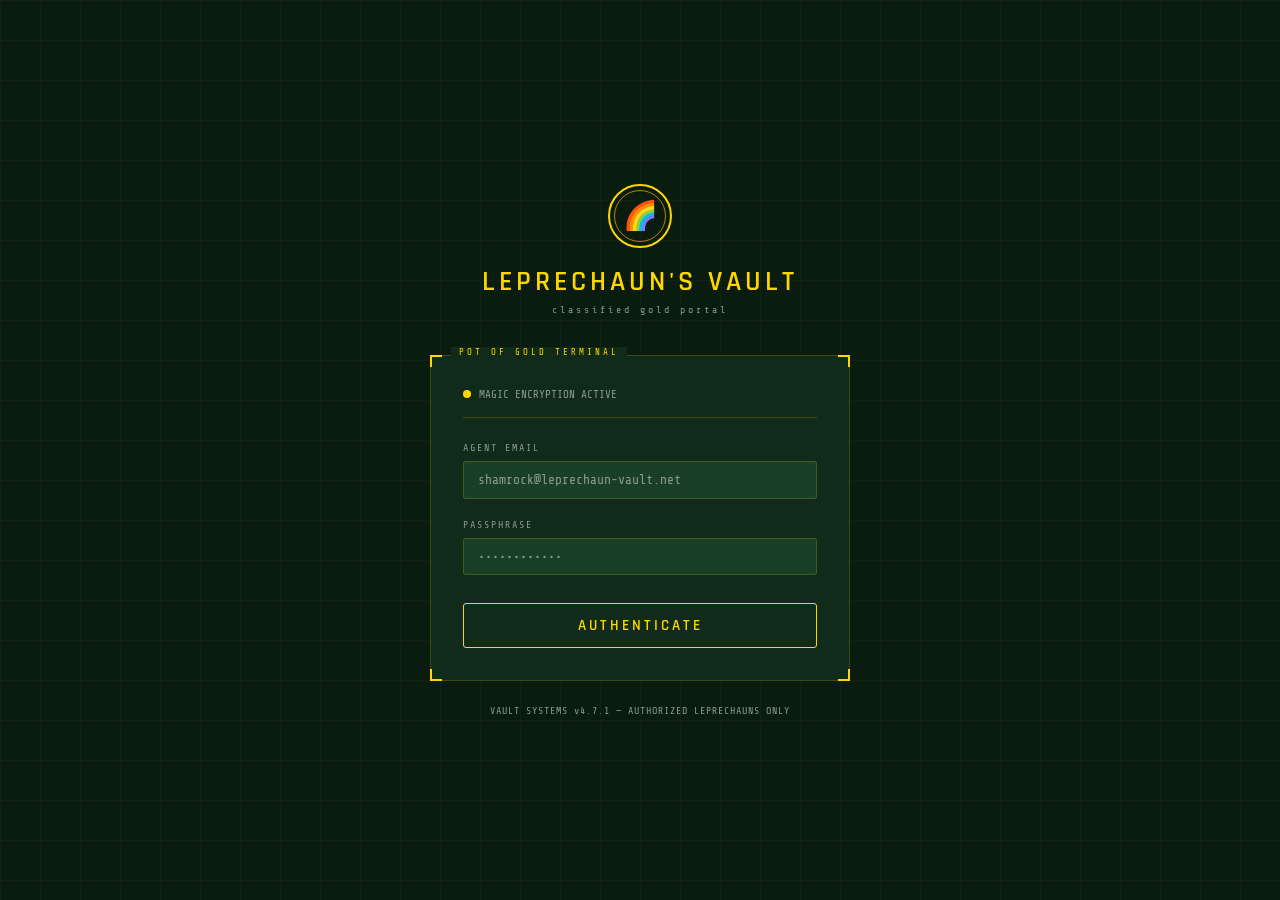
<file: Web Exploitation/leprechauns-vault/templates/index.html>
<!DOCTYPE html>
<html lang="en">
<head>
<meta charset="UTF-8">
<meta name="viewport" content="width=device-width, initial-scale=1.0">
<title>Leprechaun's Vault — Secure Access</title>
<link rel="preconnect" href="https://fonts.googleapis.com">
<link href="https://fonts.googleapis.com/css2?family=Rajdhani:wght@400;500;600&family=Share+Tech+Mono&display=swap" rel="stylesheet">
<style>
  :root {
    --gold: #FFD700;
    --gold-dim: #B8860B;
    --bg: #0A1C10; /* Dark green */
    --surface: #102B19;
    --surface2: #194026;
    --border: rgba(255,215,0,0.18);
    --border2: rgba(255,215,0,0.35);
    --text: #d4cfc4;
    --text-dim: #8B9B91;
  }
  *, *::before, *::after { box-sizing: border-box; margin: 0; padding: 0; }
  body {
    background: var(--bg);
    color: var(--text);
    font-family: 'Share Tech Mono', monospace;
    min-height: 100vh;
    display: flex;
    flex-direction: column;
    align-items: center;
    justify-content: center;
    overflow: hidden;
  }
  /* grid overlay */
  body::before {
    content: '';
    position: fixed; inset: 0;
    background-image:
      linear-gradient(rgba(255,215,0,0.03) 1px, transparent 1px),
      linear-gradient(90deg, rgba(255,215,0,0.03) 1px, transparent 1px);
    background-size: 40px 40px;
    pointer-events: none;
  }
  .container {
    width: 420px;
    position: relative;
    z-index: 1;
  }
  .logo-area {
    text-align: center;
    margin-bottom: 2.5rem;
  }
  .vault-icon {
    width: 64px; height: 64px;
    border: 2px solid var(--gold);
    border-radius: 50%;
    display: inline-flex; align-items: center; justify-content: center;
    margin-bottom: 1rem;
    position: relative;
    font-size: 28px;
  }
  .vault-icon::before {
    content: '';
    position: absolute;
    inset: 4px;
    border: 1px solid var(--gold-dim);
    border-radius: 50%;
  }
  .logo-text {
    font-family: 'Rajdhani', sans-serif;
    font-size: 28px;
    font-weight: 600;
    letter-spacing: 4px;
    color: var(--gold);
    text-transform: uppercase;
  }
  .logo-sub {
    font-size: 10px;
    letter-spacing: 3px;
    color: var(--text-dim);
    margin-top: 4px;
  }
  .card {
    background: var(--surface);
    border: 1px solid var(--border);
    border-radius: 6px;
    padding: 2rem;
    position: relative;
  }
  .card::before {
    content: 'POT OF GOLD TERMINAL';
    position: absolute;
    top: -9px; left: 20px;
    font-size: 9px;
    letter-spacing: 3px;
    color: var(--gold);
    background: var(--surface);
    padding: 0 8px;
  }
  .status-bar {
    display: flex;
    align-items: center;
    gap: 8px;
    margin-bottom: 1.5rem;
    padding-bottom: 1rem;
    border-bottom: 1px solid var(--border);
  }
  .status-dot {
    width: 8px; height: 8px;
    border-radius: 50%;
    background: var(--gold);
    animation: pulse 2s infinite;
  }
  @keyframes pulse {
    0%, 100% { opacity: 1; }
    50% { opacity: 0.3; }
  }
  .status-text { font-size: 11px; color: var(--text-dim); }
  .field { margin-bottom: 1.25rem; }
  label {
    display: block;
    font-size: 10px;
    letter-spacing: 2px;
    color: var(--text-dim);
    margin-bottom: .5rem;
    text-transform: uppercase;
  }
  input {
    width: 100%;
    background: var(--surface2);
    border: 1px solid var(--border);
    border-radius: 3px;
    padding: .65rem .85rem;
    color: var(--text);
    font-family: 'Share Tech Mono', monospace;
    font-size: 13px;
    outline: none;
    transition: border-color .2s;
  }
  input:focus { border-color: var(--border2); }
  input::placeholder { color: var(--text-dim); }
  .btn {
    width: 100%;
    background: transparent;
    border: 1px solid var(--gold);
    border-radius: 3px;
    padding: .75rem;
    color: var(--gold);
    font-family: 'Rajdhani', sans-serif;
    font-size: 15px;
    font-weight: 600;
    letter-spacing: 3px;
    text-transform: uppercase;
    cursor: pointer;
    transition: background .2s, color .2s;
    margin-top: .5rem;
  }
  .btn:hover { background: var(--gold); color: #000; }
  .error-msg {
    display: none;
    background: rgba(200,50,50,0.1);
    border: 1px solid rgba(200,50,50,0.3);
    border-radius: 3px;
    padding: .6rem .85rem;
    font-size: 12px;
    color: #e07070;
    margin-top: 1rem;
    text-align: center;
  }
  .corner {
    position: absolute;
    width: 12px; height: 12px;
  }
  .corner.tl { top: -1px; left: -1px; border-top: 2px solid var(--gold); border-left: 2px solid var(--gold); }
  .corner.tr { top: -1px; right: -1px; border-top: 2px solid var(--gold); border-right: 2px solid var(--gold); }
  .corner.bl { bottom: -1px; left: -1px; border-bottom: 2px solid var(--gold); border-left: 2px solid var(--gold); }
  .corner.br { bottom: -1px; right: -1px; border-bottom: 2px solid var(--gold); border-right: 2px solid var(--gold); }
  .footer-note {
    text-align: center;
    font-size: 10px;
    color: var(--text-dim);
    margin-top: 1.5rem;
    letter-spacing: 1px;
  }
</style>

<!-- // TODO: remove before launch
     // {{ hint }}
     // encoding: base64 -->

</head>
<body>

<div class="container">
  <div class="logo-area">
    <div class="vault-icon">
      🌈
    </div>
    <div class="logo-text">Leprechaun's Vault</div>
    <div class="logo-sub">classified gold portal</div>
  </div>

  <div class="card">
    <div class="corner tl"></div>
    <div class="corner tr"></div>
    <div class="corner bl"></div>
    <div class="corner br"></div>

    <div class="status-bar">
      <div class="status-dot"></div>
      <span class="status-text">MAGIC ENCRYPTION ACTIVE</span>
    </div>

    <form id="loginForm">
      <div class="field">
        <label>Agent Email</label>
        <input type="email" id="email" placeholder="shamrock@leprechaun-vault.net" autocomplete="off" />
      </div>
      <div class="field">
        <label>Passphrase</label>
        <input type="password" id="password" placeholder="••••••••••••" />
      </div>
      <button type="submit" class="btn">Authenticate</button>
      <div class="error-msg" id="errorMsg">ACCESS DENIED — invalid credentials</div>
    </form>
  </div>

  <div class="footer-note">VAULT SYSTEMS v4.7.1 — AUTHORIZED LEPRECHAUNS ONLY</div>
</div>

<script>
  document.getElementById('loginForm').addEventListener('submit', function(e) {
    e.preventDefault();
    document.getElementById('errorMsg').style.display = 'none';

    const payload = {
      email: document.getElementById('email').value,
      password: document.getElementById('password').value
    };

    fetch('/login', {
      method: 'POST',
      headers: { 'Content-Type': 'application/json' },
      body: JSON.stringify(payload)
    })
    .then(r => r.json())
    .then(data => {
      if (data.success) {
        document.querySelector('.card').innerHTML =
          '<div style="text-align:center;padding:1rem">'
          + '<div style="color:var(--gold);font-size:13px;letter-spacing:2px;margin-bottom:1rem">ACCESS GRANTED</div>'
          + '<div style="font-size:12px;color:#888;margin-bottom:.75rem">RETRIEVED GOLD:</div>'
          + '<div style="background:var(--surface2);border:1px solid rgba(255,215,0,0.2);border-radius:4px;padding:1rem;font-size:13px;color:#d4cfc4;word-break:break-all">'
          + data.flag + '</div></div>';
      } else {
        document.getElementById('errorMsg').style.display = 'block';
      }
    })
    .catch(err => console.error(err));
  });
</script>

</body>
</html>
</file>
